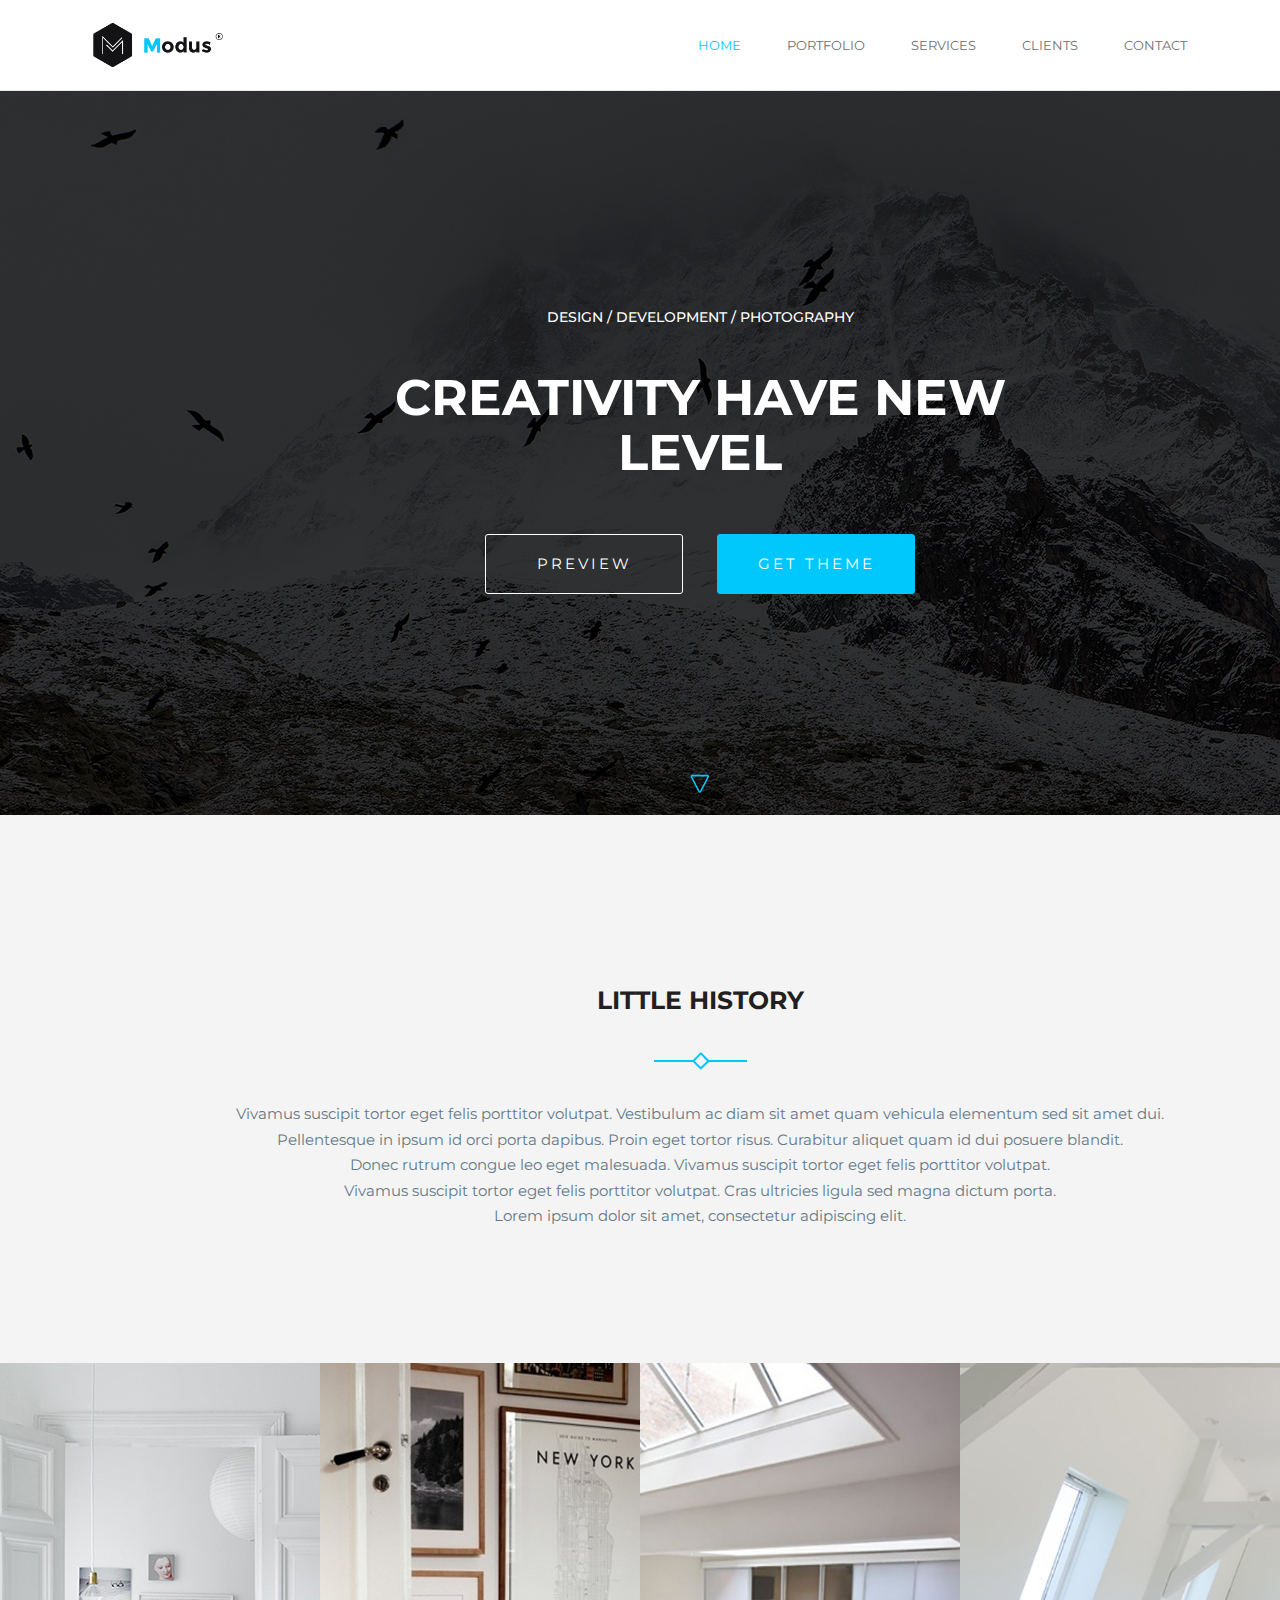
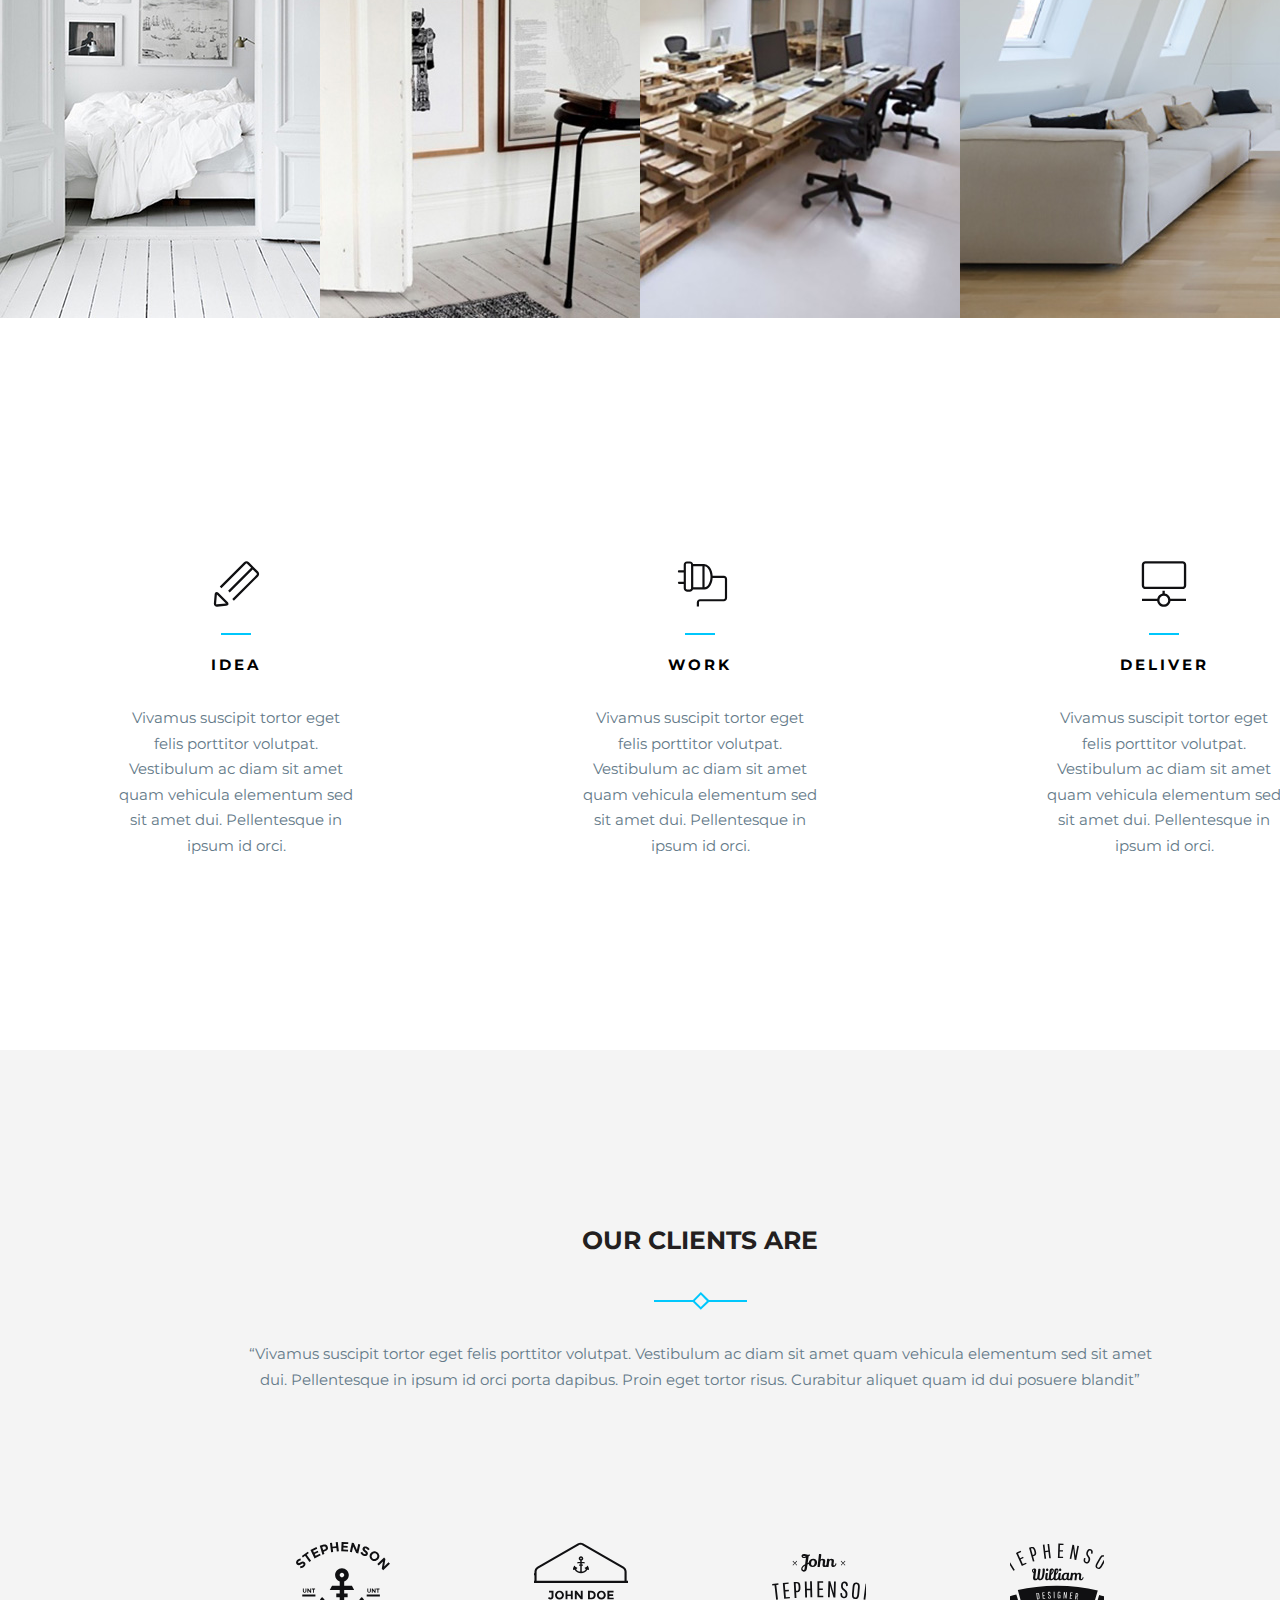
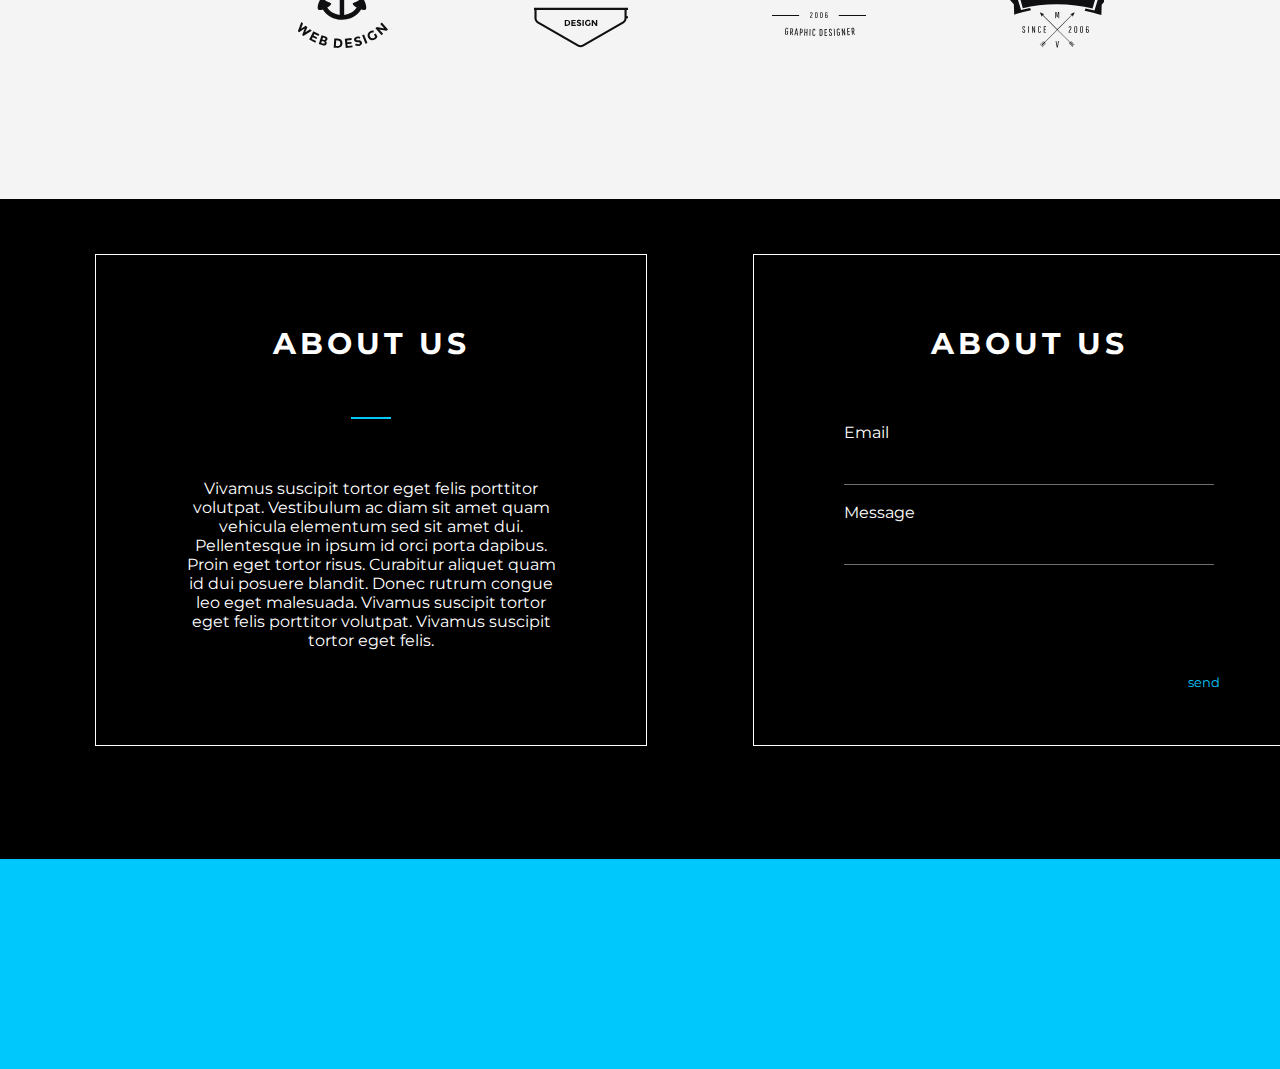
<file: Modus/index.html>
<!DOCTYPE html>
<html lang="en">
<head>
    <meta charset="UTF-8">
    <title>Modus - Single Page Portfolio Theme</title>
    <link rel="stylesheet" href="css/style.css">
    <link rel="stylesheet" href="slick-1.8.0/slick/slick.css">
    <link rel="stylesheet" href="https://fonts.googleapis.com/css?family=Montserrat">
    <style>
        .introduction{
            box-sizing: border-box;
            position: absolute;
            display: inline-block;
            border: solid 1px black;
            padding: 61px 33px 54px;
            top: 555px;
            width: 320px;
            height: 370px;
            background-color: #04a3ce;
            color: white;
            font-size: 15px;
            line-height: 1.7;
            font-family: Montserrat;
            text-align: center;
            transition: all .3s ease-out;
        }
    </style>
</head>
<body>
    <nav>
        <div class="center">
            <a class="img" href="#home"><img src="img/logo.png" id="homeP"></a>
            <ul class="dh">
                <li><a id="homeB" href="#home" class="link active">HOME</a></li><li><a href="#portfolio" id="porB" class="link a">PORTFOLIO</a></li><li><a href="#services" id="serB" class="link a">SERVICES</a></li><li><a href="#clients" id="cliB" class="link a">CLIENTS</a></li><li><a href="#contact" id="conB" class="link a">CONTACT</a></li>
            </ul>
        </div>
    </nav>
    <div style="height: 90px" id="home"></div>
    <div class="head">
        <div class="home-content">
            <div class="container">
                    <span class="h5">Design / Development / Photography</span>
                    <h1 class="h1">Creativity have new level</h1>
                    <div class="home-button">
                        <a href="#" id="preview"><span>PREVIEW</span></a>
                        <a href="#" class="blue" id="getTheme"><span>GET THEME</span></a>
                    </div>
                </div>
            <div class="arrow">
                <a href="#little" id="littleB">
                    <img id="arrow" src="img/down_icon.svg">
                </a>
            </div>
        </div>
        <em></em>
    </div>
    <section class="littleHistory">
            <a id="little"></a>
            <div class="block">
                <h2>Little history</h2>
                <span></span>
                <p>Vivamus suscipit tortor eget felis porttitor volutpat. Vestibulum ac diam sit amet quam vehicula elementum sed sit amet dui.
                    <br>Pellentesque in ipsum id orci porta dapibus. Proin eget tortor risus. Curabitur aliquet quam id dui posuere blandit.
                    <br>Donec rutrum congue leo eget malesuada. Vivamus suscipit tortor eget felis porttitor volutpat.
                    <br>Vivamus suscipit tortor eget felis porttitor volutpat. Cras ultricies ligula sed magna dictum porta.
                    <br>Lorem ipsum dolor sit amet, consectetur adipiscing elit.</p>
            </div>
        </section>
    <section class="lunbo">
        <a id="portfolio"></a>
        <div id="my-block">
            <div class="slide">
                <img src="img/01.jpg" class="sp-image">
                <span class="introduction">Vivamus suscipit tortor eget felis porttitor
						volutpat. Vestibulum ac diam sit amet
						quam vehicula elementum sed sit amet dui.
						Pellentesque in ipsum id orci. </span>
            </div>
            <div class="slide">
                <img src="img/02.jpg" class="sp-image">
                <span class="introduction">Vivamus suscipit tortor eget felis porttitor
						volutpat. Vestibulum ac diam sit amet
						quam vehicula elementum sed sit amet dui.
						Pellentesque in ipsum id orci. </span>
            </div>
            <div class="slide">
                <img src="img/03.jpg" class="sp-image">
                <span class="introduction">Vivamus suscipit tortor eget felis porttitor
						volutpat. Vestibulum ac diam sit amet
						quam vehicula elementum sed sit amet dui.
						Pellentesque in ipsum id orci. </span>
            </div>
            <div class="slide">
                <img src="img/04.jpg" class="sp-image">
                <span class="introduction">Vivamus suscipit tortor eget felis porttitor
						volutpat. Vestibulum ac diam sit amet
						quam vehicula elementum sed sit amet dui.
						Pellentesque in ipsum id orci. </span>
            </div>
            <div class="slide">
                <img src="img/05.jpg" class="sp-image">
                <span class="introduction">Vivamus suscipit tortor eget felis porttitor
						volutpat. Vestibulum ac diam sit amet
						quam vehicula elementum sed sit amet dui.
						Pellentesque in ipsum id orci. </span>
            </div>
            <div class="slide">
                <img src="img/06.jpg" class="sp-image">
                <span class="introduction">Vivamus suscipit tortor eget felis porttitor
						volutpat. Vestibulum ac diam sit amet
						quam vehicula elementum sed sit amet dui.
						Pellentesque in ipsum id orci. </span>
            </div>
        </div>
    </section>
    <section class="services">
        <a id="services"></a>
        <div class="block">
                <div class="box idea">
                    <span class="pic"><img src="img/idea.svg"></span>
                    <span class="line"></span>
                    <h5 style="letter-spacing: 0.2em; font-size: 15px; text-transform: uppercase">idea</h5>
                    <p>Vivamus suscipit tortor eget felis porttitor
                        volutpat. Vestibulum ac diam sit amet
                        quam vehicula elementum sed sit amet dui.
                        Pellentesque in ipsum id orci. </p>
                </div>
                <div class="box work">
                    <span class="pic"><img src="img/work.svg"></span>
                    <span class="line"></span>
                    <h5 style="letter-spacing: 0.2em; font-size: 15px;text-transform: uppercase">work</h5>
                    <p>Vivamus suscipit tortor eget felis porttitor
                        volutpat. Vestibulum ac diam sit amet
                        quam vehicula elementum sed sit amet dui.
                        Pellentesque in ipsum id orci. </p>
                </div>
                <div class="box deliver">
                    <span class="pic"><img src="img/deliver.svg"></span>
                    <span class="line"></span>
                    <h5 style="letter-spacing: 0.2em; font-size: 15px;text-transform: uppercase">deliver</h5>
                    <p>Vivamus suscipit tortor eget felis porttitor
                        volutpat. Vestibulum ac diam sit amet
                        quam vehicula elementum sed sit amet dui.
                        Pellentesque in ipsum id orci. </p>
                </div>
            </div>
    </section>
    <section class="clients">
        <a id="clients"></a>
            <div class="block">
                <div class="text">
                    <h2>our clients are</h2>
                    <span></span>
                    <p>“Vivamus suscipit tortor eget felis porttitor volutpat. Vestibulum ac diam sit amet quam vehicula elementum sed sit amet<br> dui.
                        Pellentesque in ipsum id orci porta dapibus. Proin eget tortor risus. Curabitur aliquet quam id dui posuere blandit”</p>
                </div>
                <div class="pic">
                    <div class="tu one"></div>
                    <div class="tu two"></div>
                    <div class="tu three"></div>
                    <div class="tu four"></div>
                </div>
            </div>
        </section>
    <section class="contact">
        <div class="block">
                <div class="about">
                    <h4>about us</h4>
                    <span class="line"></span>
                    <p>
                        Vivamus suscipit tortor eget felis porttitor volutpat. Vestibulum ac diam sit amet quam vehicula elementum sed sit amet dui. Pellentesque in ipsum id orci porta dapibus. Proin eget tortor risus. Curabitur aliquet quam id dui posuere blandit. Donec rutrum congue leo eget malesuada. Vivamus suscipit tortor eget felis porttitor volutpat. Vivamus suscipit tortor eget felis.
                    </p>
                </div>
                <div class="us">
                    <h4>about us</h4>
                    <span>email</span><br>
                    <input type="text"><br>
                    <span>message</span><br>
                    <textarea rows="2"></textarea><br>
                    <button>send</button>
                </div>
        </div>
        <a id="contact"></a>
    </section>
    <footer>

    </footer>
    <script src="js/jquery-3.3.1.min.js"></script>
    <script src="slick-1.8.0/slick/slick.min.js"></script>
    <script>
        $(setInterval(arrow, 2000));
        function arrow() {
            $('#arrow').css('top','20px');
            setTimeout(function () {
                $('#arrow').css('top','50px');
            },350);
            setTimeout(function () {
                $('#arrow').css('top','30px');
            },650);
            setTimeout(function () {
                $('#arrow').css('top','60px');
            },950);
        }
        $("#preview").mouseenter(function () {
            $(this).css({"background-color":"white",'color':'black'});
        });
        $("#getTheme").mouseenter(function () {
            $(this).css({"background-color":"white",'color':'#00c7fc'});
        });
        $("#getTheme").mouseleave(function () {
            $(this).css({"background-color":"#00c7fc",'color':'white'});
        });
        $("#preview").mouseleave(function () {
            $(this).css({"background-color":"transparent",'color':'white'});
        });
        $("#homeB,#homeP").click(function () {
            $('html,body').animate({scrollTop: $('#home').offset().top}, 1000);
        });
        $("#porB").click(function () {
            $('html,body').animate({scrollTop: $('#portfolio').offset().top}, 1000);
        });
        $("#littleB").click(function () {
            $('html,body').animate({scrollTop: $('#little').offset().top}, 1000);
        });
        $("#serB").click(function () {
            $('html,body').animate({scrollTop: $('#services').offset().top}, 1000);
        });
        $("#cliB").click(function () {
            $('html,body').animate({scrollTop: $('#clients').offset().top}, 1000);
        });
        $("#conB").click(function () {
            $('html,body').animate({scrollTop: $('#contact').offset().top}, 1000);
        });
        $(function () {
            $('#my-block').slick({
                slidesToShow: 5,
                slidesToScroll: 3,
                autoplay: true,
                arrows: false,
                variableWidth: true,
                responsive: [
                    {
                        breakpoint: 960,
                        settings: {
                            slidesToScroll: 2,
                        }
                    },
                    {
                        breakpoint: 640,
                        settings: {
                            slidesToScroll: 1,
                        }
                    },
                ]
            })
            $('.sp-image').mouseenter(function () {
                $(this).next().css({top:'187px'});
            });
            $('.sp-image').mouseleave(function () {
                $(this).next().css({top:'555px'});
            });
        })
    </script>
</body>
</html>
</file>
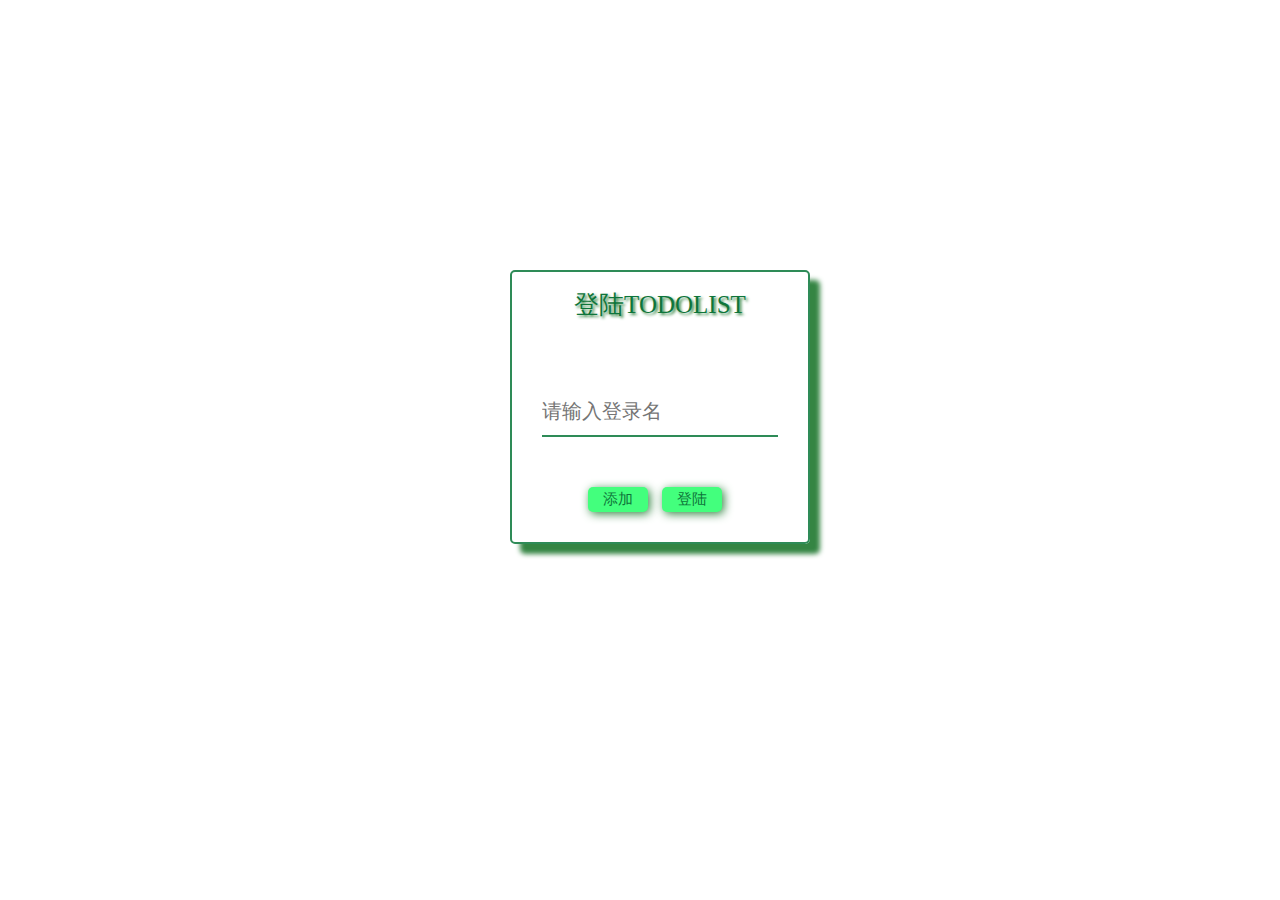
<file: ToDoList/index.html>
<!DOCTYPE html>
<html lang="en">
<head>
    <meta charset="UTF-8">
    <title>ToDo List</title>
    <link type="text/css" rel="stylesheet" href="css/clear.css">
    <link type="text/css" rel="stylesheet" href="css/style.css">
    <style>
        .hidden{
            display: none;
        }
        .login{
            width: 300px;
            height: 200px;
            padding: 20px;
            position: absolute;
            top: 50%;
            left: 50%;
            transform: translateY(-200px) translateX(-150px);
            display: block;
        }
        .login .box{
            /*height: 100%;*/
            border: 2px solid seagreen;
            text-align: center;
            border-radius: 5px;
            -moz-box-shadow: 10px 10px 5px #348543;
            -webkit-box-shadow: 10px 10px 5px #348543;
            -o-box-shadow: 10px 10px 5px #348543;
            box-shadow: 10px 10px 5px #348543;
        }
        .login .box span{
            display: block;
            font-size: 25px;
            padding: 20px 0px;
            text-align: center;
            line-height: 25px;
        }
        .login .box .name{
            box-sizing: border-box;
            height: 50px;
            line-height: 30px;
            width: 80%;
            margin: 50px 0px;
            font-size: 20px;
            outline: none;
            border: none;
            border-bottom: solid 2px seagreen;
        }
        .login .box span{
            color: #0e753a;
            text-shadow: 2px 2px 3px #348543;
        }
        #welcomeName{
            position: absolute;
            top:0px;
            right: 20px;
            color: white;
        }
        .login .box #add,.login .box #logIn{
            width: 60px;
            height: 25px;
            font-size: 15px;
            margin-right: 10px;
            margin-bottom: 30px;
            outline: none;
            color: #0e753a;
            background-color: #43ff7d;
            border-radius: 5px;
            border: none;
            -moz-box-shadow: 2px 2px 10px #348543;
            -webkit-box-shadow: 2px 2px 10px #348543;
            -o-box-shadow: 2px 2px 10px #348543;
            box-shadow: 2px 2px 10px #348543;
            transition: 0.5s background-color ease, 0.5s color ease;

        }
        .login .box #add:hover,.login .box #logIn:hover{
            background-color: #10b751;
            color: palegreen;
        }
        .login .box #add:active,.login .box #logIn:active{
            border: 2px solid #0e753a;
            color: palegreen;
        }
    </style>
</head>
<body>
    <div class="login">
        <div class="box">
            <span>登陆TODOLIST</span>
            <input class="name" type="text" placeholder="请输入登录名">
            <button id="add">添加</button>
            <button id="logIn">登陆</button>
        </div>
        <div class="test">
            <div id="display"></div>
        </div>
    </div>
    <div class="hidden">
        <nav id="guide" class="blue">
            <h3 class="h3">TODO List</h3>
            <div id="welcomeName"></div>
        </nav>
        <div class="function">
            <input id="input" type="text" placeholder="请输入您的任务"><button id="addMission">添加任务</button><button id="save">保存</button>
        </div>
        <div class="list">
            <div class="unfinished">
                <nav class="blue meddle">
                    <h3 class="h3">待办任务</h3>
                </nav>
                <ul id="unfinished-list">
                    <li><input type='checkbox'>f<button class="delete">删除</button> </li>
                </ul>
            </div>
            <div class="finished">
                <nav class="blue meddle">
                    <h3 class="h3">已完成的任务</h3>
                </nav>
                <ul id="finished-list"></ul>
            </div>
        </div>
    </div>
    <script>
        var login = document.getElementsByClassName('login')[0];
        var user = document.getElementsByClassName('name')[0];
        var hidden = document.getElementsByClassName('hidden')[0];
        var add = document.getElementById('add');
        var logIn = document.getElementById('logIn');
        var username;
        var input = document.getElementById("input");
        var addMission = document.getElementById('addMission');
        var unfinishedList = document.getElementById("unfinished-list");
        var finishedList = document.getElementById("finished-list");
        var save = document.getElementById("save");
        var welcomeName = document.getElementById('welcomeName');
        //复选框选中or未选中
        unfinishedList.addEventListener('click',function () {
            var input = unfinishedList.getElementsByTagName('input');
            for(var i = 0; i < input.length; i++){
                if(input[i].checked == true)
                    finishedList.appendChild(input[i].parentNode);
            }
        });
        finishedList.addEventListener('click',function () {
            var input = finishedList.getElementsByTagName('input');
            for(var i = 0; i < input.length; i++){
                if(input[i].checked == false)
                    unfinishedList.appendChild(input[i].parentNode);
            }
        });
        //保存任务
        save.addEventListener("click",function () {
           alert(unfinishedList.innerHTML);
            var position = searchName(username);
            var tempStr = localStorage.getItem('obj').split('*');
            var tempJson = JSON.parse(tempStr[position]);
            var tempStrr = unfinishedList.innerHTML;
            tempJson.unfinished = tempStrr;
            tempStrr = finishedList.innerHTML;
            tempJson.finished = tempStrr;
            var temp = JSON.stringify(tempJson);
            tempStr[position] = temp;
            var str = tempStr[0];
            for(var i = 1; i < tempStr.length; i++){
                str = str + "*" + tempStr[i];
            }
            localStorage.setItem('obj',str);
        });
        //添加任务
        addMission.addEventListener('click',function () {
            var value = input.value;
            if(value != ""){
                input.value = "";
                var li = document.createElement('li');
                li.innerHTML = "<input type='checkbox'>" + value;
                /*saveUN(li.innerHTML);*/
                unfinishedList.appendChild(li);
            }
        });
        //寻找用户，返回位于第几个字符串
        function searchName(name) {
            if (localStorage.getItem('obj')) {
                /*console.log("存在obj");*/
                var tempStr = localStorage.getItem('obj').split('*');
                var tempJson = new Array();
                for(var i = 0; i < tempStr.length; i++) {
                    tempJson[i] = JSON.parse(tempStr[i]);
                    if(tempJson[i].username == name){
                        /*console.log("找到用户" + name);*/
                        return i;
                    }
                }
                /*console.log("未找到用户，可以新建");*/
                return -1;
            }
            console.log("不存在obj");
            return -1;
        }
        //登入时载入
        function loading() {
            if(welcomeName){
                welcomeName.textContent = "欢迎您," + username;
            }
            var position = searchName(username);
            var tempStr = localStorage.getItem('obj').split('*');
            var tempJson = JSON.parse(tempStr[position]);
            tempStr = tempJson.unfinished;
            unfinishedList.innerHTML = tempStr;
            tempStr = tempJson.finished;
            finishedList.innerHTML = tempStr;
            var input = finishedList.getElementsByTagName("input");
            for(var i = 0; i < input.length; i++){
                input[i].checked = true;
            }
        }
        //欢迎用户
        function welcome(username) {//欢迎
            alert("欢迎" + username);
            login.style.display = 'none';
            loading();
            hidden.style.display = 'block';
        }
        //添加用户
        add.addEventListener('click',function () {
            if(user.value != ""){
                username = user.value;

                //<input type='checkbox' onclick='finished()'>jj^<input type='checkbox' onclick='finished()'>jj
                var tempJson = {"username" : username, "unfinished" : "", "finished" : ""};
                var tempStr = JSON.stringify(tempJson);
                if(localStorage.getItem('obj')){//本地存储内有信息
                    console.log(searchName(username));
                    if(searchName(username) < 0){
                        console.log('1');
                        var str = localStorage.getItem('obj') + '*' + tempStr;
                        localStorage.setItem('obj',str);
                    }
                }else{//本地存储内没信息
                    localStorage.setItem('obj',tempStr);
                }
            }
        });
        //登陆
        logIn.addEventListener('click',function () {
            if(user.value != ""){
                username = user.value;
                if(searchName(username) > -1){
                    welcome(username);
                }else {
                    alert("未找到该用户，请先添加");
                }
            }
        });
    </script>
</body>
</html>
</file>
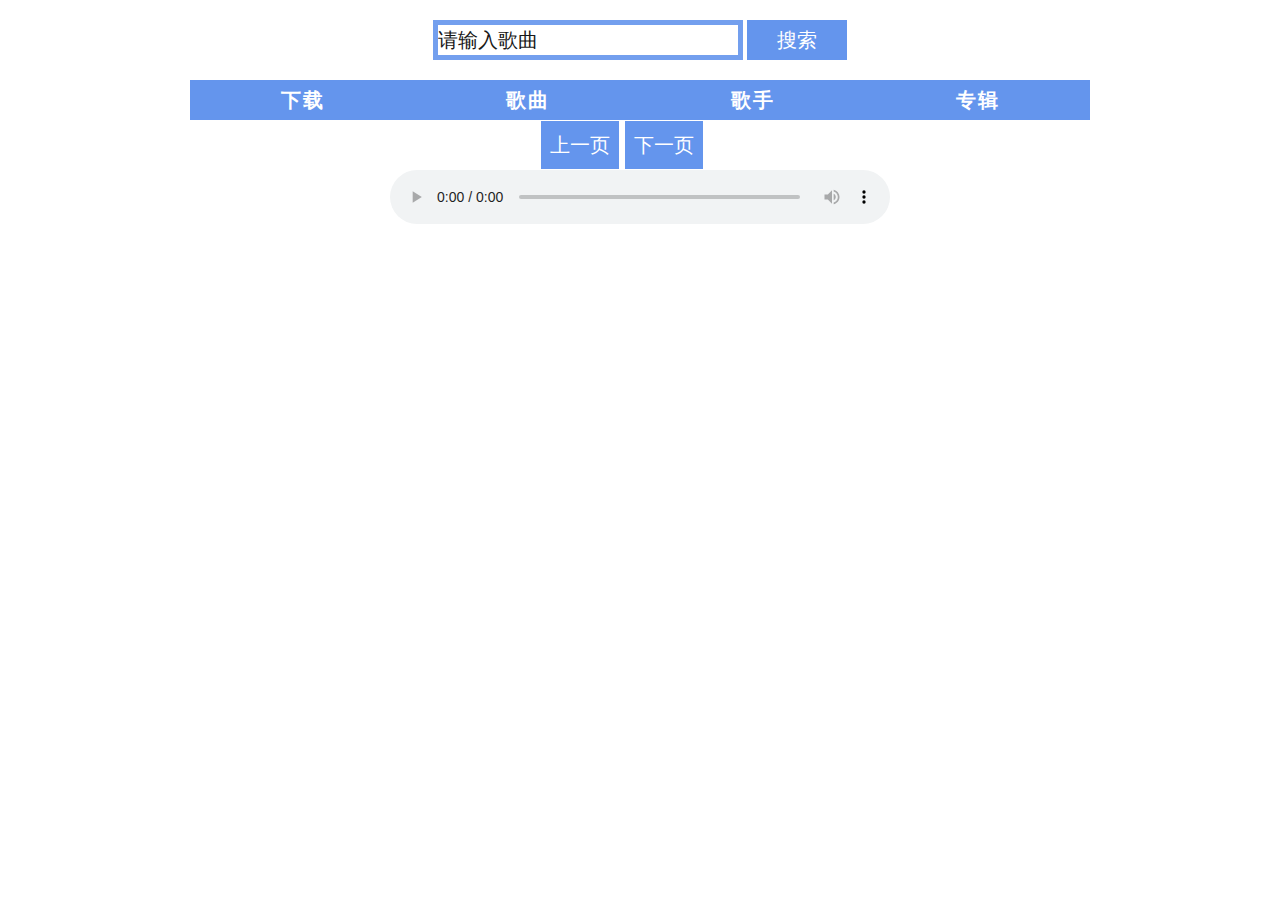
<file: WebMusic/index.html>
<!DOCTYPE html>
<html lang="en">
<head>
    <meta charset="UTF-8">
    <title>音乐播放器</title>
</head>
<style>
    *{
        padding: 0px;
        margin: 0px;
        font-family: 方正兰亭超细黑简体;
    }
    .searchBox{
        width: 600px;
        margin:20px auto;
        text-align: center;
    }
    .searchBox input{
        outline: none;
        border: solid 5px cornflowerblue;
        background-color: transparent;
        opacity: 0.9;
        height: 30px;
        width: 300px;
        font-size: 20px;
    }
    .searchBox button{
        width: 100px;
        height: 40px;
        border: none;
        background-color: cornflowerblue;
        color: white;
        outline: none;
        font-size: 20px;
    }
    .searchBox button:hover{
        cursor: pointer;
    }
    .resultBox .content{
        display: block;
        width: 500px;
        height: 100px;
        border: solid;
        position: relative;
    }
    .resultBox .content img{
        width: 100px;
    }
    .resultBox .content .song{
        position: absolute;
        top: 10px;
        font-size: 20px;
    }
    .resultBox table{
        width: 900px;
        font-size: 20px;
        letter-spacing: 2px;
        margin: 0px auto;
    }
    .resultBox table .head{
        background-color: cornflowerblue;
    }
    .resultBox table .context{
        font-size: 15px;
    }
    .resultBox table .context:hover{
        color: white;
        background-color: royalblue;
    }
    .resultBox table .context .songName:hover{
        font-size: 20px;
        font-weight: bold;
        cursor: pointer;

    }
    .resultBox table .head th{
        color: white;
    }
    .resultBox table tr{
        height: 2em;
    }
    .resultBox table tr th, .resultBox table tr td{
        text-align: center;
        width: 300px;
    }
    audio{
        display: block;
        width: 500px;
        margin: 0px auto;
    }
    a{
        text-decoration: none;
        color: black;
    }
    a:visited:hover{
        color: white;
        font-weight: bold;
        font-size: 18px;
    }
    .button{
        width: 200px;
        margin: 0px auto;
    }
    .button button{
        width: 80px;
        height: 50px;
        outline: none;
        border: white solid 1px;
        background-color: cornflowerblue;
        color: white;
        font-size: 20px;
    }
</style>
<body>
    <div class="searchBox">
        <input type="text" value="请输入歌曲" id="sousuo">
        <button id="search">搜索</button>
    </div>
    <div class="resultBox">
        <table cellspacing="0">
            <tr class="head">
                <th>下载</th>
                <th>歌曲</th>
                <th>歌手</th>
                <th>专辑</th>
            </tr>
        </table>
        <div class="button">
            <button class='up'>上一页</button>
            <button class='down'>下一页</button>
        </div>
    </div>
    <audio controls="controls" autoplay="autoplay">
        <source id="music" src=""/>
    </audio><br>
    <div id="images"></div>
<script src="js/jquery-3.3.1.min.js"></script>
<script>
    var source = document.getElementsByTagName('source')[0];
    var audio = document.getElementsByTagName('audio')[0];
    var value;
    var id = new Array();
    var url;
    var songName = new Array();
    var singer = new Array();
    var album = new Array();
    var page = 1;
    var limit = 15;
    function run() {
        value = $("#sousuo").val();
        $.ajax({
            type: "get",
            url: "https://musicapi.leanapp.cn/search",
            data: {keywords:value,limit:limit,offset:(page - 1) * limit},
            dataType: "json",
            success: function list(data) {
                $("table").html(" <tr class='head'><th>下载</th><th>歌曲</th><th>歌手</th><th>专辑</th></tr>");
                $.each(data.result.songs,function (i,item) {
                    id[i] = item.id;
                    songName[i] = item.name;
                    singer[i] = item.artists[0].name;
                    album[i] = item.album.name;
                    url = 'http://music.163.com/song/media/outer/url?id='+ id[i] +'.mp3';
                    //alert(id + name + singer + album);
                    $("table").append(" <tr class='context'><td class='download'><a href='#'>下载</a></td><td class='songName'>" + songName[i] + "</td><td class='singerName'>" + singer[i] + "</td><td class='albumName'>" + album[i] + "</td></tr>");
                });
                $(".download").on('click',function () {
                    var i = $($(this).parent()).index();
                    $($(this).children()).attr('href',"http://music.163.com/song/media/outer/url?id=" + id[i-1] + ".mp3");
                    /*alert($($(this).children()).attr('href'));*/
                })
                $(".songName").on('click',function () {
                    var i = $($(this).parent()).index();
                    /*alert(i);*/
                    $.ajax({
                        type: "get",
                        url: "https://musicapi.leanapp.cn/music/url",
                        data: {id:id[i-1]},
                        dataType: "json",
                        success: function (data) {
                            /*alert("http://localhost:3000/music/url?id="+id[i-1]);*/
                            url = data.data[0].url;
                            source.src = url;
                            audio.load();
                        }
                    })
                })
            }
        });
    }
    $('#search').on('click',run);
    $(".up").on('click',function () {
        if(page != 1)
            page = page - 1;
        /*alert(page);*/
        run();
    });
    $(".down").on('click',function () {
        page = page + 1;
        /*alert(page);*/
        run();
    });

</script>
</body>
</html>
</file>
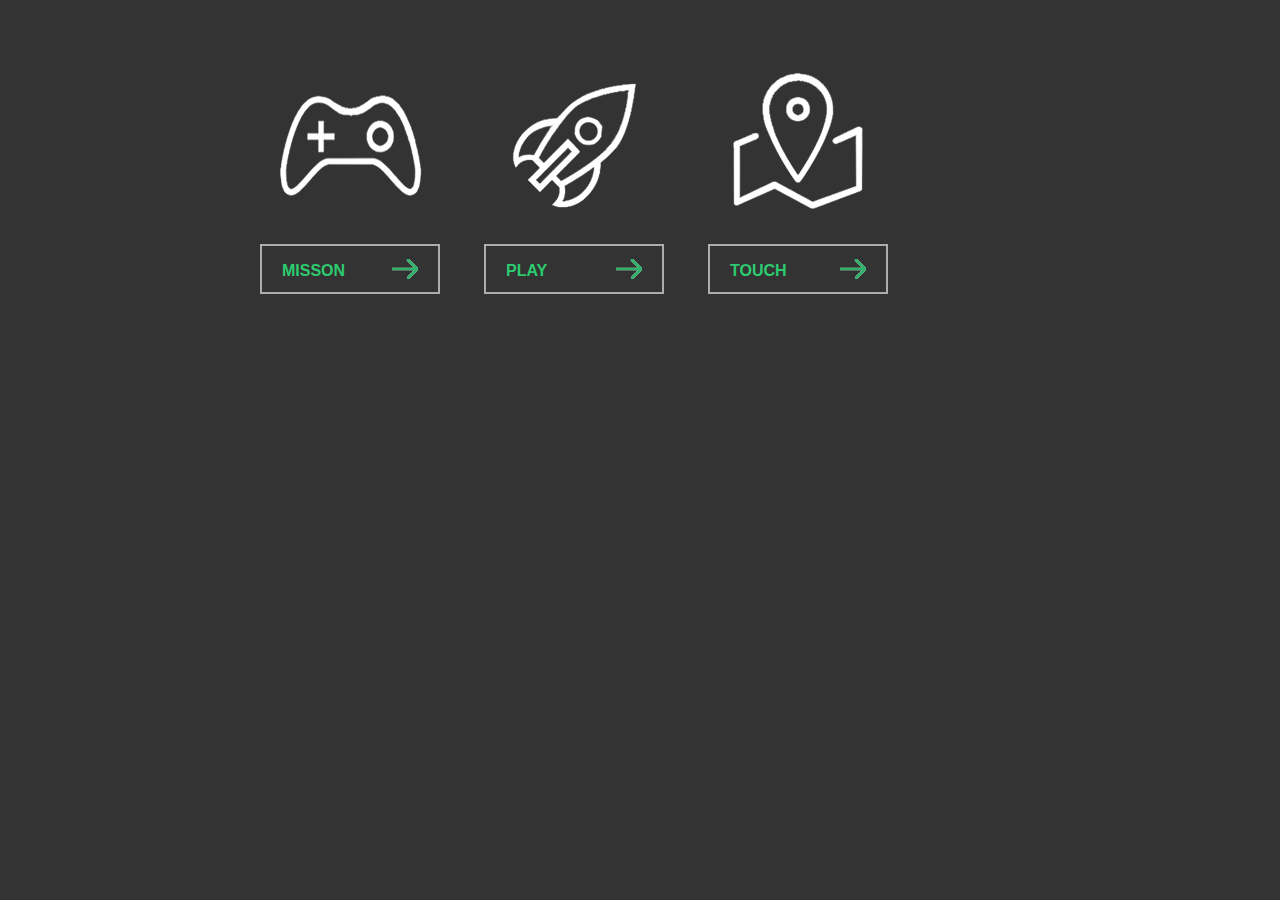
<file: 幽灵按钮/button.html>
<!DOCTYPE html>
<html lang="en">
<head>
    <meta charset="UTF-8">
    <title>幽灵按钮</title>
    <style>
        *{
            margin: 0px;
            padding: 0px;
        }
        body{
            background-color: #333333;
        }
        .box{
            width: 800px;
            height: 280px;
            margin: 50px auto;
            position: relative;
        }
        .box .link{
            display: inline-block;
            width: 180px;
            height: 300px;
            margin: 0px 20px;
        }
        .link .icon{
            display: inline-block;
            width: 100%;
            height: 190px;
            transition: 0.2s ease-out;
            -webkit-transition: 0.2s ease-out;
            -moz-transition: 0.2s ease-out;
            -ms-transition: 0.2s ease-out;
            -o-transition: 0.2s ease-out;
        }
        .link-miss .icon{
            background: url("images/mission.png") no-repeat center center;
        }
        .link-play .icon{
            background: url("images/play.png") no-repeat center center;
        }
        .link-touch .icon{
            background: url("images/touch.png") no-repeat center center;
        }
        .link .icon:hover{
            transform: rotate(360deg) scale(1.2);
            -webkit-transform: rotate(360deg) scale(1.2);
            -moz-transform: rotate(360deg) scale(1.2);
            -ms-transform: rotate(360deg) scale(1.2);
            -o-transform: rotate(360deg) scale(1.2);
        }
        .button{
            position: relative;
            display: inline-block;
            width: 180px;
            height: 50px;
            line-height: 50px;
            text-decoration: none;
            color: #2dcb70;
            font-family: Arial;
            font-weight: bolder;
            border: 2px solid rgba(255,255,255,0.6);
            padding-left: 20px;
            margin: 0px auto;
            box-sizing: border-box;
            background: url("images/allow.png") no-repeat 130px center;
            transition: 0.3s ease;
            -webkit-transition: 0.3s ease;
            -moz-transition: 0.3s ease;
            -ms-transition: 0.3s ease;
            -o-transition: 0.3s ease;
        }
        .button:hover{
            border: 2px solid rgba(255,255,255,1);
            background-position: 140px center;
        }
        .line{
            position: absolute;
            display: inline-block;
            background: none;
            transition: 0.4s ease;
        }
        .button:hover .line-top{
            background: #ffffff;
            width: 100%;
            left: -2px;

        }
        .line-top{
            width: 0px;
            height: 2px;
            left: -70px;
            top: -2px;
        }
        .button:hover .line-left{
            background: #ffffff;
            height: 50px;
            bottom: -2px;
        }
        .line-left{
            width: 2px;
            height: 0px;
            left: -2px;
            bottom: -50px;
        }
        .button:hover .line-right{
            background: #ffffff;
            height: 50px;
            top: -2px;
        }
        .line-right{
            width: 2px;
            height: 0px;
            right: -2px;
            top: -50px;
        }
        .button:hover .line-bottom{
            background: #ffffff;
            width: 100%;
            right: 2px;
        }
        .line-bottom{
            width: 0px;
            height: 2px;
            right: -70px;
            bottom: -2px;
        }
        .tip{
            position: absolute;
            padding: 0px 14px;
            height: 35px;
            line-height: 35px;
            background: #2dcb70;
            color: white;
            margin: 0px auto;
            -moz-border-radius: 5px;
            -ms-border-radius: 5px;
            border-radius: 5px;
            top:100px;
            opacity: 0;
        }
        .tip em{
            font-style: normal;
        }
        .tip span{
            display: inline-block;
            width: 0px;
            height: 0px;
            overflow: hidden;
            border: solid transparent 7px;
            border-top-color: #2dcb70;
            position: absolute;
            top:35px;
            left: 50%;
            margin-left: -6px;
        }
    </style>
</head>
<body>
    <div class="box">
        <div class="link link-miss">
            <span class="icon"></span>
            <a href="#" class="button" data="My mission is clear">
                <span class="line line-top"></span>
                <span class="line line-right"></span>
                <span class="line line-bottom"></span>
                <span class="line line-left"></span>
                MISSON
            </a>
        </div>
        <div class="link link-play">
            <span class="icon"></span>
            <a href="#" class="button" data="This is my playground">
                <span class="line line-top"></span>
                <span class="line line-right"></span>
                <span class="line line-bottom"></span>
                <span class="line line-left"></span>
                PLAY
            </a>
        </div>
        <div class="link link-touch">
            <span class="icon"></span>
            <a href="#" class="button" data="This is my playground demos">
                <span class="line line-top"></span>
                <span class="line line-right"></span>
                <span class="line line-bottom"></span>
                <span class="line line-left"></span>
                TOUCH
            </a>
        </div>
        <div class="tip">
            <em></em><span></span>
        </div>
    </div>
<script src="js/jquery-3.3.1.min.js"></script>
<script>
    $(function () {
        $('.link .button').hover(function () {
            var title = $(this).attr('data');
            $('.tip em').text(title);
            var pos = $(this).position().left;
            var dis = ($('.tip').outerWidth() - $(this).outerWidth())/2;
            var l = pos - dis;
            $('.tip').css({'left': l + 'px'}).stop(false,true).animate({'top':140 , 'opacity':1},300);
        },function () {
            if(!$('.tip').is(':animated')){
                $('.tip').stop().animate({'top':100 , 'opacity':0},300);
            }
        })
    })
</script>
</body>
</html>
</file>
<file: Modus/css/style.css>
*{
    font-family: Montserrat;
    margin: 0px 0px;
    padding: 0px 0px;
    height: 100%;
}
a{
    text-decoration: none;
}
nav{
    position: fixed;
    width: 100%;
    height: 90px;
    border-bottom: solid 1px #e7e7e7;
    background-color: white;
    z-index: 100;
}
.center{
    max-width: 1140px;
    min-width: 770px;
    height: 90px;
    padding-right: 15px;
    padding-left: 15px;
    margin: 0px auto;
}
.center a img{
    height: 44px;
}
.img{
    display: inline-block;
    padding: 23px;
    margin-left: 0px;
    height: 44px;
}
ul{
    height: 90px;
    display: inline-block;
    margin: 0px;
    float: right;
}
li{
    display: inline-block;
}
.link{
    display: inline-block;
    height: 20px;
    padding: 35px 23px;
    text-decoration: none;
    color: #707070;
    line-height: 20px;
    font-size: 13px;
}
.link:hover{
    color: #00c7fc;
}
.active{
    color: #00c7fc;
}
em{
    display: block;
    width: 100%;
    height: 725px;
    background: rgba(0,0,0,0.8);
    position: absolute;
    top: 0px;
    z-index: 1;
}
.head{
    position: relative;
    background: url("../img/header.jpg") center center no-repeat;
    background-size: cover;
    height: 725px;
    width: 100%;
    min-width: 1400px;
}
.home-content{
    position: absolute;
    width: 782px;
    margin: 220px auto;
    height: 284px;
    left: 50%;
    transform: translateX(-50%);
    z-index: 2;
    color: white;
}
.container{
    min-width: 720px;
    max-width: 1140px;
    height: 284px;
    text-align: center;
    padding: 0px 15px;
}
.h1{
    width: 750px;
    margin: 45px auto 0px auto;
    height: auto;
    font-size: 50px;
    line-height: 1.1;
    text-transform: uppercase;
}
.h5{
    display: block;
    font-weight: 500;
    line-height: 1.1;
    font-size: 14px;
    height: auto;
    text-transform: uppercase;
}
.home-button{
    height: 60px;
    width: 750px;
    margin: 54px auto 0px auto;
}
.home-button a{
    box-sizing: border-box;
    width: 198px;
    height: 60px;
    margin-left: 15px;
    margin-right: 15px;
    border: solid 1px white;
    border-radius: 3px;
    display: inline-block;
    font-size: 15px;
    padding: 19px 0px;
    color: white;
    letter-spacing: 3px;

}
.home-button .blue{
    background-color: #00c7fc;
    border:1px solid #00c7fc;
}
.littleHistory{
    padding: 145px 0px;
    height: 258px;
    width: 100%;
    text-align: center;
    background-color: #f4f4f4;
    border: none;
    position: relative;
    min-width: 1400px;
}
.littleHistory .block, .clients .block .text{
    position: relative;
}
.littleHistory .block h2,.clients .block .text h2{
    color: #231f20;
    font-size: 25px;
    margin: 25px;
    height: 91px;
    display: inline-block;
    text-transform: uppercase;
}
.littleHistory .block span, .clients .block .text span{
    position: absolute;
    height: 200px;
    left: 50%;
    transform: translateX(-50%);
    top: 50px;
    display: inline-block;
    width: 100px;
    height: 100px;
    background: url("../img/separator.svg") no-repeat center center;
}
.littleHistory .block p, .clients .block .text p{
    color: #637988;
    font-size: 15px;
    line-height: 1.7;
}
.lunbo{
    height: 555px;
    position: relative;
    min-width: 1400px;
    width: 100%;
}
.lunbo .block{
    height: 555px;
}
.services{
    height: 442px;
    padding: 145px 0px;
    position: relative;
    min-width: 1400px;
    width: 100%;
}
.services .block{
    text-align: center;
    min-width: 1400px;
}
.services .block .box{
    width: 238px;
    height: 285px;
    padding: 98px 61px;
    display: inline-block;
    margin: 0px 50px;
}
.services .block .box .pic{
    display: inline-block;
    width: 47px;
    height: 46px;
}
.services .block .box .line{
    display: block;
    width: 30px;
    height: 2px;
    border-bottom: solid 2px #00c7fc;
    margin: 20px auto;
}
.services .block .box h5{
    height: 50px;
}
.services .block .box p{
    height: 100px;
    text-align: center;
    font-size: 15px;
    color: #637988;
    line-height: 1.7;
}
.clients{
    height: 449px;
    padding: 150px 0px;
    background-color: #f4f4f4;
    text-align: center;
    position: relative;
    min-width: 1400px;
    width: 100%;
}
.clients .text{
    height: auto;
    margin-bottom: 150px;
}
.clients .pic{
    width: 970px;
    height: 110px;
    margin: 0px auto;
}
.clients .pic .tu{
    width: 94px;
    height: 106px;
    display: inline-block;
    margin: 0px 70px;
}
.clients .pic .one{
    background: url("../img/stephenson_web_design.svg") no-repeat center center;
}
.clients .pic .two{
    background: url("../img/john_doe_design.svg") no-repeat center center;
}
.clients .pic .three{
    background: url("../img/john_stephenson.svg") no-repeat center center;
}
.clients .pic .four{
    background: url("../img/stephenson_william.svg") no-repeat center center;
}
.contact{
    height: 550px;
    background-color: black;
    padding: 55px 0px;
    position: relative;
    min-width: 1400px;
    width: 100%;
}
.contact .block{
    width: 1310px;
    margin: 0px auto;
    color: white;
}
.contact .block h4{
    font-family: Montserrat;
    text-transform: uppercase;
    letter-spacing: 4px;
}
.about{
    float: left;
}
.us{
    float: right;
    position: relative;
}
.about, .us{
    padding: 70px 90px;
    width: 370px;
    height: 350px;
    border: solid 1px white;
    display: inline-block;
    margin: 0px 50px;
}
.about h4, .us h4{
    font-size: 30px;
    height: 3em;
    text-align: center;
}
.about span{
    display: block;
    height: 2px;
    width: 40px;
    border-bottom: solid 2px #00c7fc;
    margin: 0px auto;
    margin-bottom: 60px;
}
.about p{
    text-align: center;
}
.us span{
    display: inline-block;
    height: auto;
    margin: 8px 0px;
    text-transform: capitalize;
}
.us input, .us textarea{
    outline: none;
    height: 25px;
    resize: none;
    color: white;
    font-size: 20px;
    width: 100%;
    margin: 10px 0px;
    background-size: 25px;
    line-height: 25px;
    background: linear-gradient(transparent 24px, #707070 1px);
    border: none;
}
.us input{
    height: 25px;
}
.us textarea{
    height: 25px;
}
.us button{
    width: 100px;
    height: 2em;
    color: #00c7fc;
    background: transparent;
    outline: none;
    border: none;
    cursor: pointer;
    position: absolute;
    right: 50px;
    bottom: 50px;
}
.us button:hover{
    color: white;
}
#preview, #getTheme{
    transition: all 0.5s;
}
.home-content .arrow{
    width: 21px;
    height: 80px;
    margin: 120px auto 0px;
    position: relative;
}
.home-content .arrow a{
    display: inline-block;
    height: 60px;
    width: 21px;
}
.home-content #arrow{
    width: 19px;
    height: 19px;
    position: absolute;
    top: 60px;
    transition: all 0.3s ease;
}
#little{
    position: absolute;
    top: -90px;
}
#portfolio{
    position: absolute;
    top: -90px;
}
#services{
    position: absolute;
    top: -90px;
}
#clients{
    position: absolute;
    top: -90px;
}
#contact{
    position: absolute;
    bottom: 90px;
}
footer{
    background-color: #00c7fc;
    width: 100%;
    height: 100px;
    padding: 55px 0px;
    min-width: 1400px;
}
</file>
<file: ToDoList/css/clear.css>
*{
    padding: 0px;
    margin: 0px;
}
</file>
<file: ToDoList/css/style.css>
html{
    height: 100%;
}
body{
    height: 100%;
}
nav#guide{
    height: 60px;
    line-height: 60px;
}
nav.meddle{
    height: 50px;
    line-height: 50px;
}
.blue{
    background-color: royalblue;
}
.h3{
    display: inline-block;
    font-size: 1.5em;
    margin: 0px 0px 0px 20px;
    padding: 0px;
    width: 200px;
    line-height: inherit;
    color: white;
}
.function{
    position: relative;
}
.function #input{
    height: 40px;
    width: 100%;
    font-size: 20px;
    line-height: 40px;
    border: solid 2px dodgerblue;
    box-sizing: border-box;
    outline: none;
    display: inline-block;
}
.function button#addMission,.function button#save{
    width: 80px;
    height: 38px;
    font-size: 15px;
    line-height: 40px;
    box-sizing: border-box;
    display: inline-block;
    position: absolute;
    top:0px;
    background-color: transparent;
    border: none;
    border-left: 1px solid dodgerblue;
    border-right: 1px solid dodgerblue;
    color: dodgerblue;
    transition: color 0.3s ease, background-color 0.3s ease;
    border-radius: 5px;
}
.function button#addMission:hover,.function button#save:hover{
    background-color: dodgerblue;
    color: white;
}
.function button#addMission{
    right: 80px;
}
.function button#save{
    right: 0px;
}
.list .meddle{
    border-bottom: 2px solid white;
}
.list ul li{
    font-size: 20px;
    height: 50px;
    line-height: 50px;
    border-bottom: 2px solid dodgerblue;
    padding-left: 50px;
}
.list ul li input{
    margin-right: 50px;
    width: 15px;
    height: 15px;
}
.list .finished #finished-list{
    color: gray;
    text-decoration: line-through;
    font-style: italic;
}
</file>
